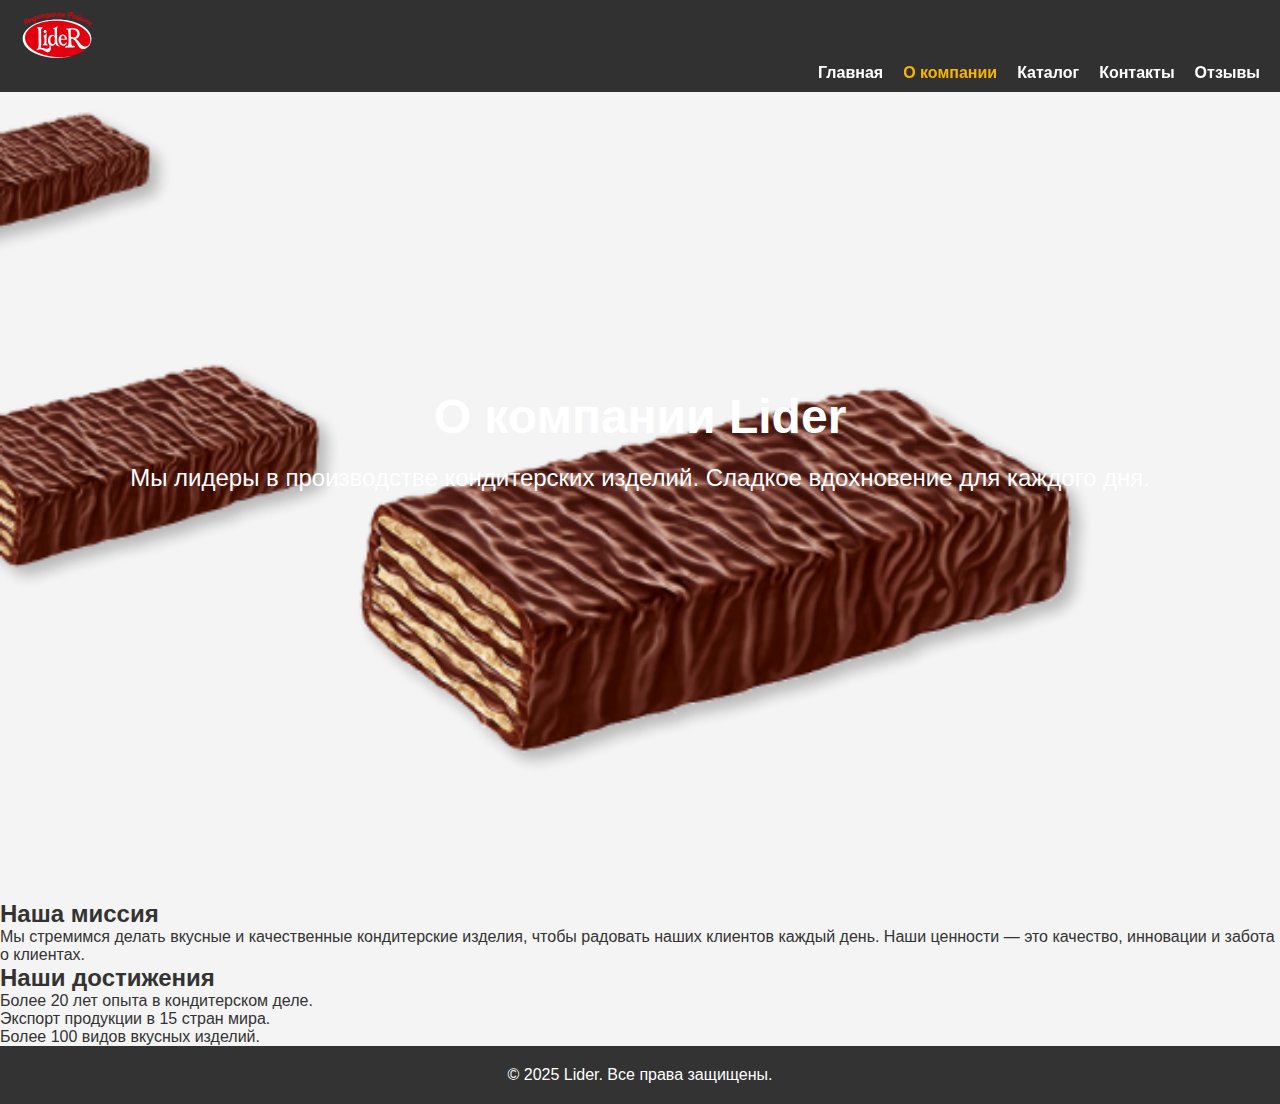
<file: about.html>
<!DOCTYPE html>
<html lang="ru">
<head>
    <meta charset="UTF-8">
    <meta name="viewport" content="width=device-width, initial-scale=1.0">
    <meta name="description" content="О компании Lider">
    <title>О компании - Lider</title>
    <link rel="stylesheet" href="css/styles.css">
</head>
<body>
    <header>
        <div class="logo">
            <a href="index.html">
                <img src="images/logo.svg" alt="Lider Logo">
            </a>
        </div>
        <nav>
            <ul>
                <li><a href="index.html">Главная</a></li>
                <li><a href="about.html" class="active">О компании</a></li>
                <li><a href="catalog.html">Каталог</a></li>
                <li><a href="contacts.html">Контакты</a></li>
                <li><a href="reviews.html">Отзывы</a></li>
            </ul>
        </nav>
    </header>

    <main>
        <section class="hero">
            <div class="hero-text">
                <h1>О компании Lider</h1>
                <p>Мы лидеры в производстве кондитерских изделий. Сладкое вдохновение для каждого дня.</p>
            </div>
        </section>

        <section class="about-details">
            <div class="container">
                <h2>Наша миссия</h2>
                <p>Мы стремимся делать вкусные и качественные кондитерские изделия, чтобы радовать наших клиентов каждый день. Наши ценности — это качество, инновации и забота о клиентах.</p>
                <h2>Наши достижения</h2>
                <ul>
                    <li>Более 20 лет опыта в кондитерском деле.</li>
                    <li>Экспорт продукции в 15 стран мира.</li>
                    <li>Более 100 видов вкусных изделий.</li>
                </ul>
            </div>
        </section>
    </main>

    <footer>
        <p>&copy; 2025 Lider. Все права защищены.</p>
    </footer>
</body>
</html>
</file>
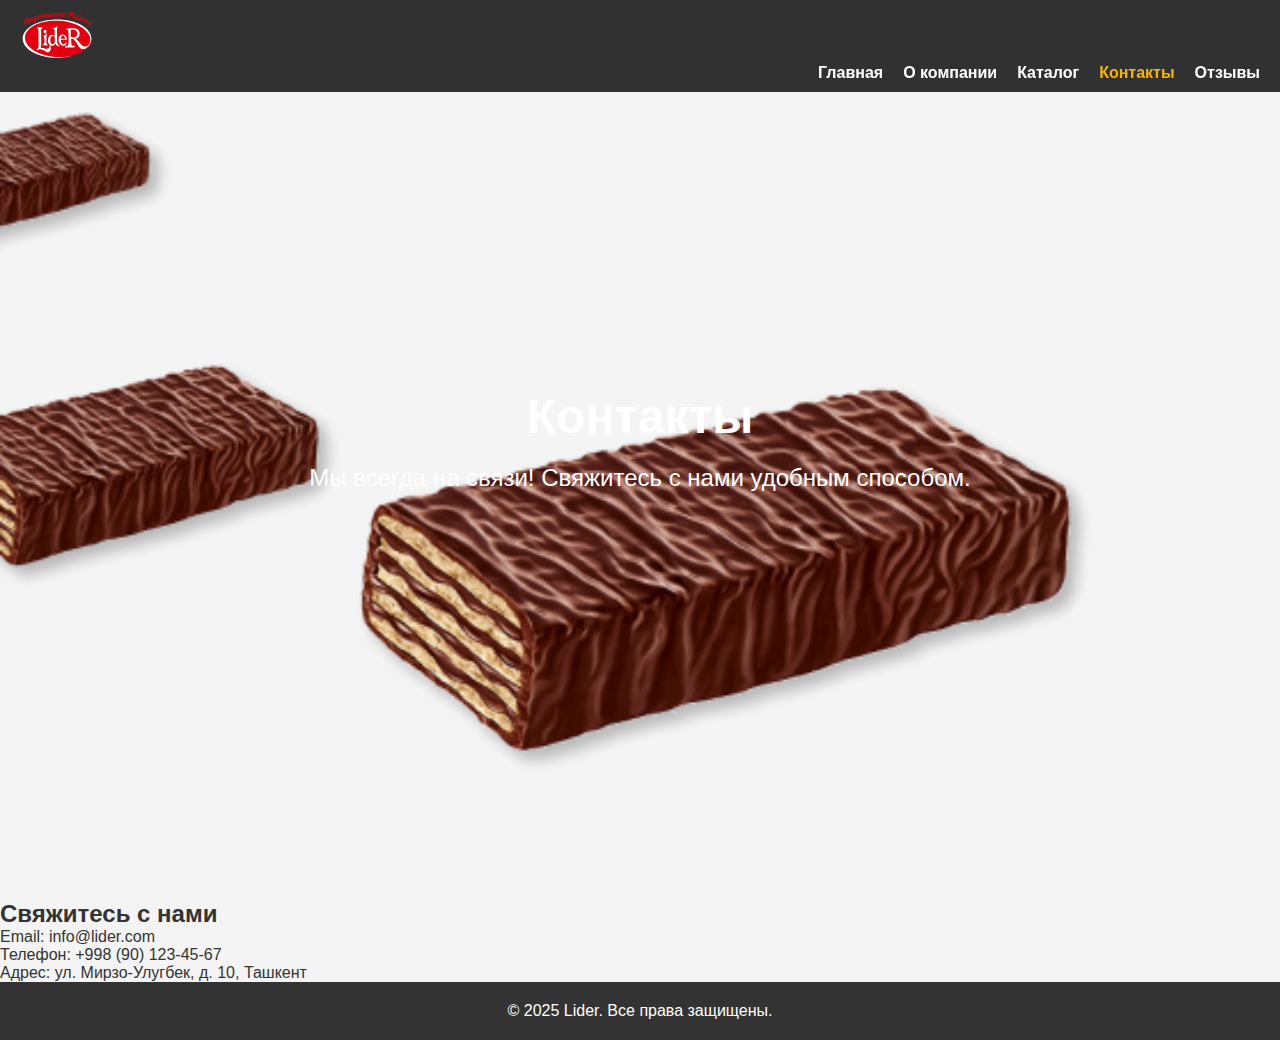
<file: contacts.html>
<!DOCTYPE html>
<html lang="ru">
<head>
    <meta charset="UTF-8">
    <meta name="viewport" content="width=device-width, initial-scale=1.0">
    <meta name="description" content="Контакты Lider">
    <title>Контакты - Lider</title>
    <link rel="stylesheet" href="css/styles.css">
</head>
<body>
    <header>
        <div class="logo">
            <a href="index.html">
                <img src="images/logo.svg" alt="Lider Logo">
            </a>
        </div>
        <nav>
            <ul>
                <li><a href="index.html">Главная</a></li>
                <li><a href="about.html">О компании</a></li>
                <li><a href="catalog.html">Каталог</a></li>
                <li><a href="contacts.html" class="active">Контакты</a></li>
                <li><a href="reviews.html">Отзывы</a></li>
            </ul>
        </nav>
    </header>

    <main>
        <section class="hero">
            <div class="hero-text">
                <h1>Контакты</h1>
                <p>Мы всегда на связи! Свяжитесь с нами удобным способом.</p>
            </div>
        </section>

        <section class="contact-details">
            <div class="container">
                <h2>Свяжитесь с нами</h2>
                <p>Email: info@lider.com</p>
                <p>Телефон: +998 (90) 123-45-67</p>
                <p>Адрес: ул. Мирзо-Улугбек, д. 10, Ташкент</p>
            </div>
        </section>
    </main>

    <footer>
        <p>&copy; 2025 Lider. Все права защищены.</p>
    </footer>
</body>
</html>
</file>
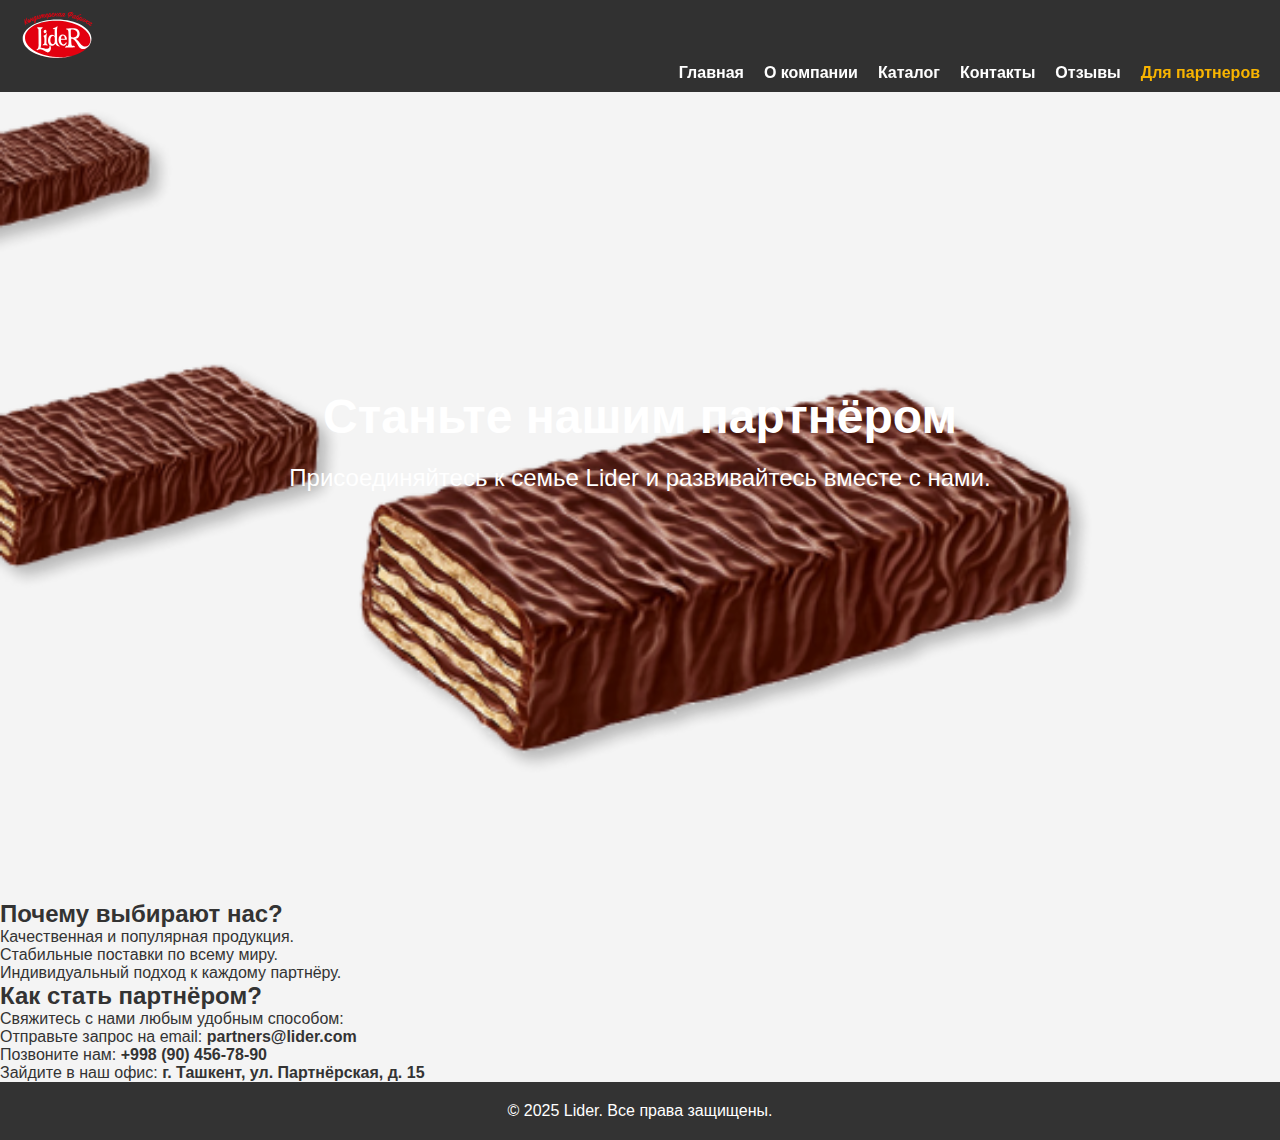
<file: partners.html>
<!DOCTYPE html>
<html lang="ru">
<head>
    <meta charset="UTF-8">
    <meta name="viewport" content="width=device-width, initial-scale=1.0">
    <meta name="description" content="Для партнеров Lider">
    <title>Для партнеров - Lider</title>
    <link rel="stylesheet" href="css/styles.css">
</head>
<body>
    <header>
        <div class="logo">
            <a href="index.html">
                <img src="images/logo.svg" alt="Lider Logo">
            </a>
        </div>
        <nav>
            <ul>
                <li><a href="index.html">Главная</a></li>
                <li><a href="about.html">О компании</a></li>
                <li><a href="catalog.html">Каталог</a></li>
                <li><a href="contacts.html">Контакты</a></li>
                <li><a href="reviews.html">Отзывы</a></li>
                <li><a href="partners.html" class="active">Для партнеров</a></li>
            </ul>
        </nav>
    </header>

    <main>
        <section class="hero">
            <div class="hero-text">
                <h1>Станьте нашим партнёром</h1>
                <p>Присоединяйтесь к семье Lider и развивайтесь вместе с нами.</p>
            </div>
        </section>

        <section class="partners">
            <div class="container">
                <h2>Почему выбирают нас?</h2>
                <ul>
                    <li>Качественная и популярная продукция.</li>
                    <li>Стабильные поставки по всему миру.</li>
                    <li>Индивидуальный подход к каждому партнёру.</li>
                </ul>
                <h2>Как стать партнёром?</h2>
                <p>Свяжитесь с нами любым удобным способом:</p>
                <ul>
                    <li>Отправьте запрос на email: <strong>partners@lider.com</strong></li>
                    <li>Позвоните нам: <strong>+998 (90) 456-78-90</strong></li>
                    <li>Зайдите в наш офис: <strong>г. Ташкент, ул. Партнёрская, д. 15</strong></li>
                </ul>
            </div>
        </section>
    </main>

    <footer>
        <p>&copy; 2025 Lider. Все права защищены.</p>
    </footer>
</body>
</html>
</file>
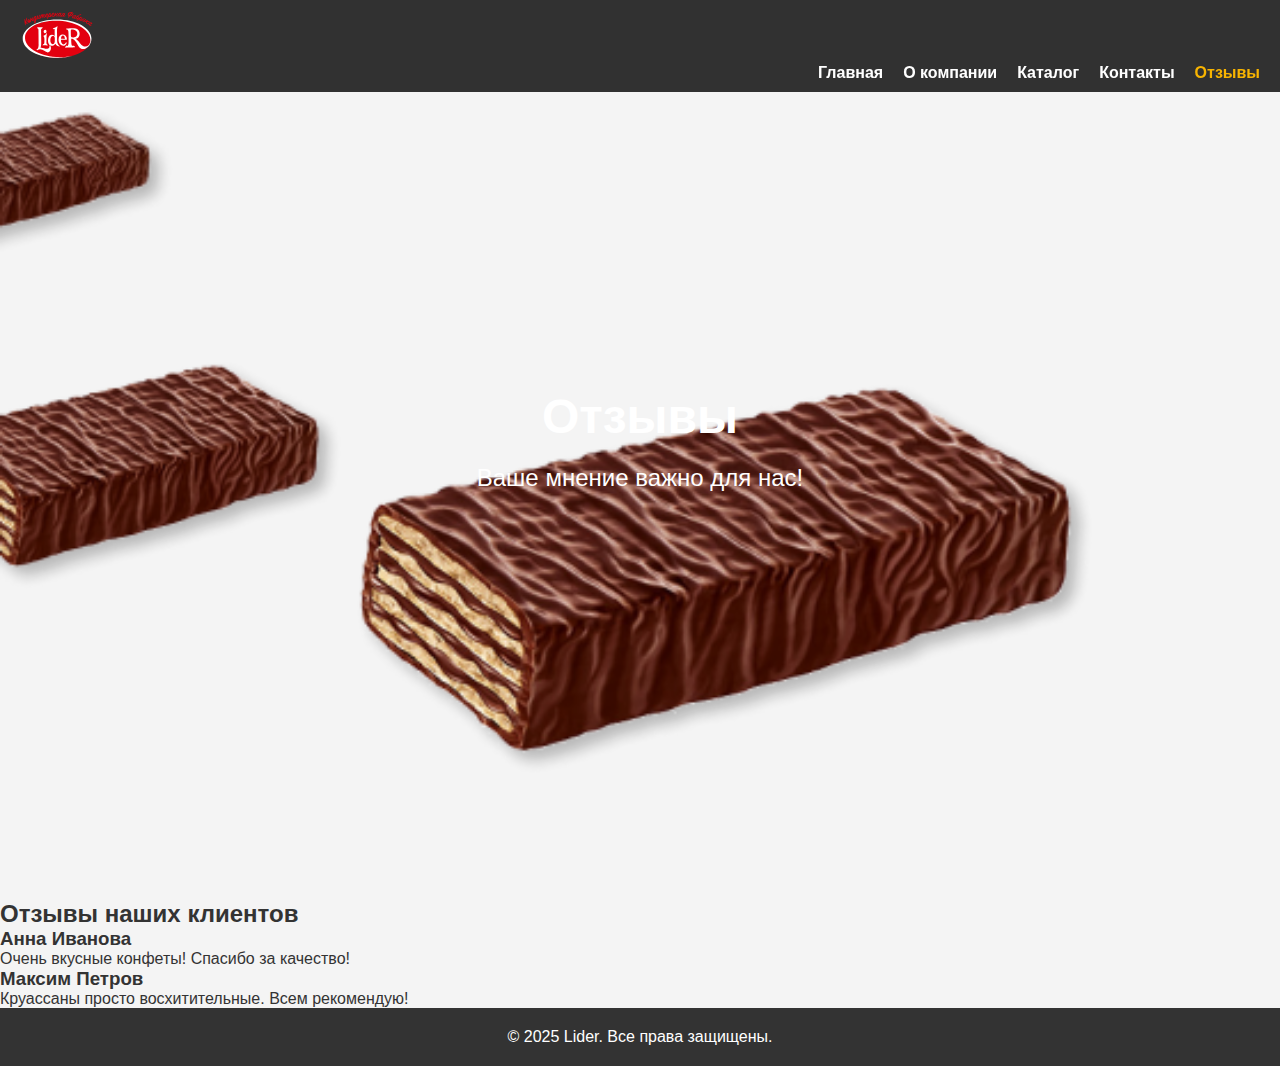
<file: reviews.html>
<!DOCTYPE html>
<html lang="ru">
<head>
    <meta charset="UTF-8">
    <meta name="viewport" content="width=device-width, initial-scale=1.0">
    <meta name="description" content="Отзывы о Lider">
    <title>Отзывы - Lider</title>
    <link rel="stylesheet" href="css/styles.css">
</head>
<body>
    <header>
        <div class="logo">
            <a href="index.html">
                <img src="images/logo.svg" alt="Lider Logo">
            </a>
        </div>
        <nav>
            <ul>
                <li><a href="index.html">Главная</a></li>
                <li><a href="about.html">О компании</a></li>
                <li><a href="catalog.html">Каталог</a></li>
                <li><a href="contacts.html">Контакты</a></li>
                <li><a href="reviews.html" class="active">Отзывы</a></li>
            </ul>
        </nav>
    </header>

    <main>
        <section class="hero">
            <div class="hero-text">
                <h1>Отзывы</h1>
                <p>Ваше мнение важно для нас!</p>
            </div>
        </section>

        <section class="reviews">
            <div class="container">
                <h2>Отзывы наших клиентов</h2>
                <div class="review">
                    <h3>Анна Иванова</h3>
                    <p>Очень вкусные конфеты! Спасибо за качество!</p>
                </div>
                <div class="review">
                    <h3>Максим Петров</h3>
                    <p>Круассаны просто восхитительные. Всем рекомендую!</p>
                </div>
            </div>
        </section>
    </main>

    <footer>
        <p>&copy; 2025 Lider. Все права защищены.</p>
    </footer>
</body>
</html>
</file>
<file: css/styles.css>
/* Сброс стилей */
* {
    margin: 0;
    padding: 0;
    box-sizing: border-box;
}

body {
    font-family: 'Arial', sans-serif;
    margin: 0;
    padding: 0;
    color: #333;
    background: #f4f4f4;
}

/* Стили для заголовка */
header {
    background: rgba(0, 0, 0, 0.8);
    color: #fff;
    padding: 10px 20px;
    position: fixed;
    top: 0;
    width: 100%;
    z-index: 1000;
}

header .logo img {
    height: 50px;
}

nav ul {
    list-style: none;
    margin: 0;
    padding: 0;
    display: flex;
    justify-content: flex-end;
}

nav ul li {
    margin-left: 20px;
}

nav ul li a {
    color: #fff;
    text-decoration: none;
    font-weight: bold;
    transition: color 0.3s ease;
}

nav ul li a:hover, nav ul li a.active {
    color: #f8b400;
}

/* Главная секция с фоном */
.hero {
    position: relative;
    height: 100vh;
    background-image: url('../images/choco.png'); /* Используем шоколад как фон */
    background-size: auto 80%; /* Делаем фон меньше */
    background-position: left center; /* Ставим фон по левому краю */
    background-repeat: no-repeat;
    background-attachment: fixed; /* Эффект параллакса */
    color: #fff;
    display: flex;
    justify-content: center;
    align-items: center;
    text-align: center;
}

.hero h1 {
    font-size: 3em;
    margin-bottom: 20px;
}

.hero p {
    font-size: 1.5em;
    margin-bottom: 20px;
}

.hero .btn {
    background: #f8b400;
    color: #fff;
    padding: 10px 20px;
    text-decoration: none;
    font-size: 1.2em;
    border-radius: 5px;
    transition: background 0.3s ease;
}

.hero .btn:hover {
    background: #e09500;
}

/* Секция "О компании" */
.about {
    padding: 100px 20px;
    text-align: center;
    background-image: url('../images/choco2.png'); /* Используем другое изображение */
    background-size: auto 80%; /* Делаем фон меньше */
    background-position: right center; /* Ставим фон по правому краю */
    background-repeat: no-repeat;
    background-attachment: fixed; /* Эффект параллакса */
    color: #333;
}

.about h2 {
    font-size: 2.5em;
    margin-bottom: 20px;
}

.about p {
    font-size: 1.2em;
    margin-bottom: 20px;
}

.about .btn {
    background: #333;
    color: #fff;
    padding: 10px 20px;
    text-decoration: none;
    font-size: 1em;
    border-radius: 5px;
    transition: background 0.3s ease;
}

.about .btn:hover {
    background: #555;
}

/* Секция "Продукция" */
.products {
    padding: 100px 20px;
    text-align: center;
    background-image: url('../images/choco2.png'); /* Повторное использование изображения */
    background-size: auto 80%; /* Делаем фон меньше */
    background-position: left center; /* Ставим фон по левому краю */
    background-repeat: no-repeat;
    background-attachment: fixed; /* Эффект параллакса */
    color: #fff;
}

.products h2 {
    font-size: 2.5em;
    margin-bottom: 30px;
}

.product-list {
    display: flex;
    justify-content: center;
    gap: 20px;
    flex-wrap: wrap;
}

.product-item {
    background: rgba(255, 255, 255, 0.8); /* Прозрачный белый фон для читаемости текста */
    padding: 20px;
    border-radius: 10px;
    box-shadow: 0 2px 5px rgba(0, 0, 0, 0.2);
    text-align: center;
    width: 300px;
}

.product-item img {
    max-width: 100%;
    border-radius: 10px;
}

.product-item h3 {
    margin: 15px 0 0;
}

.products .btn {
    margin-top: 30px;
    background: #f8b400;
    color: #fff;
    padding: 10px 20px;
    text-decoration: none;
    font-size: 1.2em;
    border-radius: 5px;
    transition: background 0.3s ease;
}

.products .btn:hover {
    background: #e09500;
}

/* Стили для футера */
footer {
    background: #333;
    color: #fff;
    text-align: center;
    padding: 20px 0;
    position: relative;
    bottom: 0;
    width: 100%;
}
</file>
